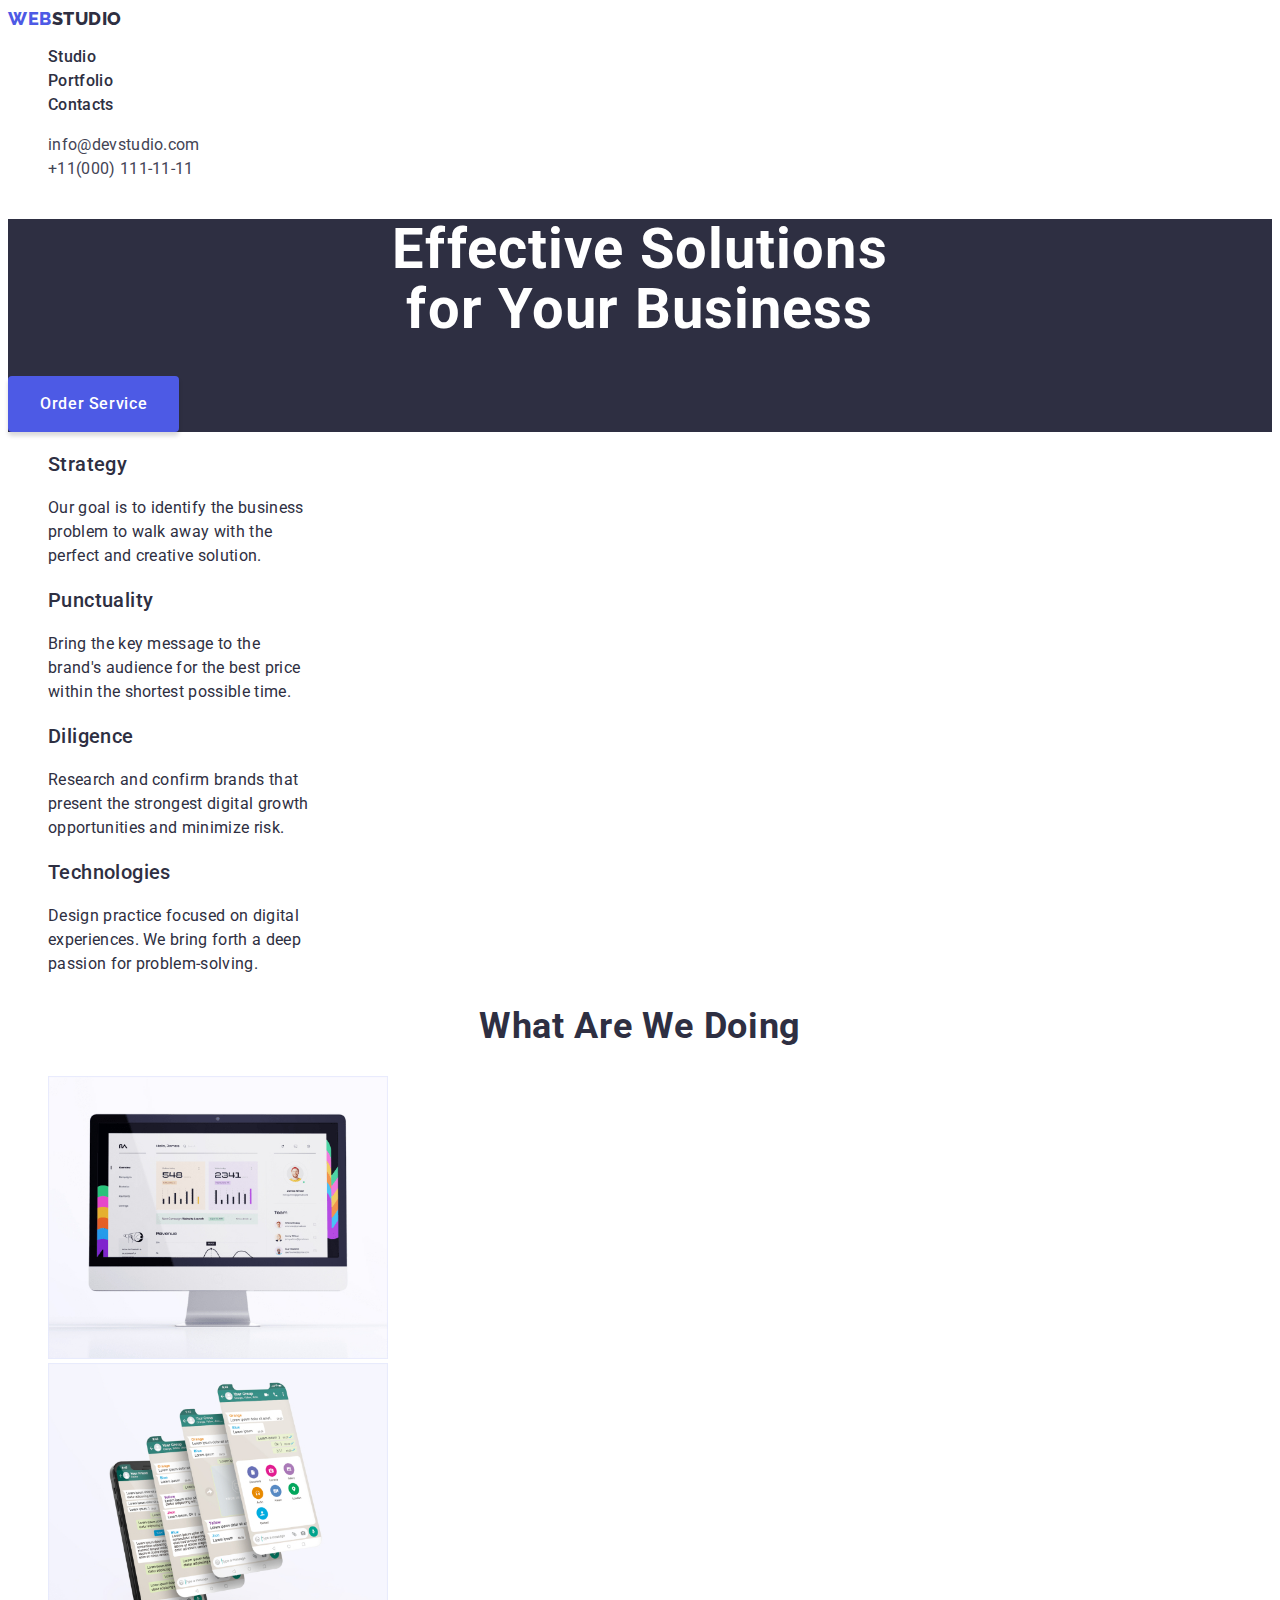
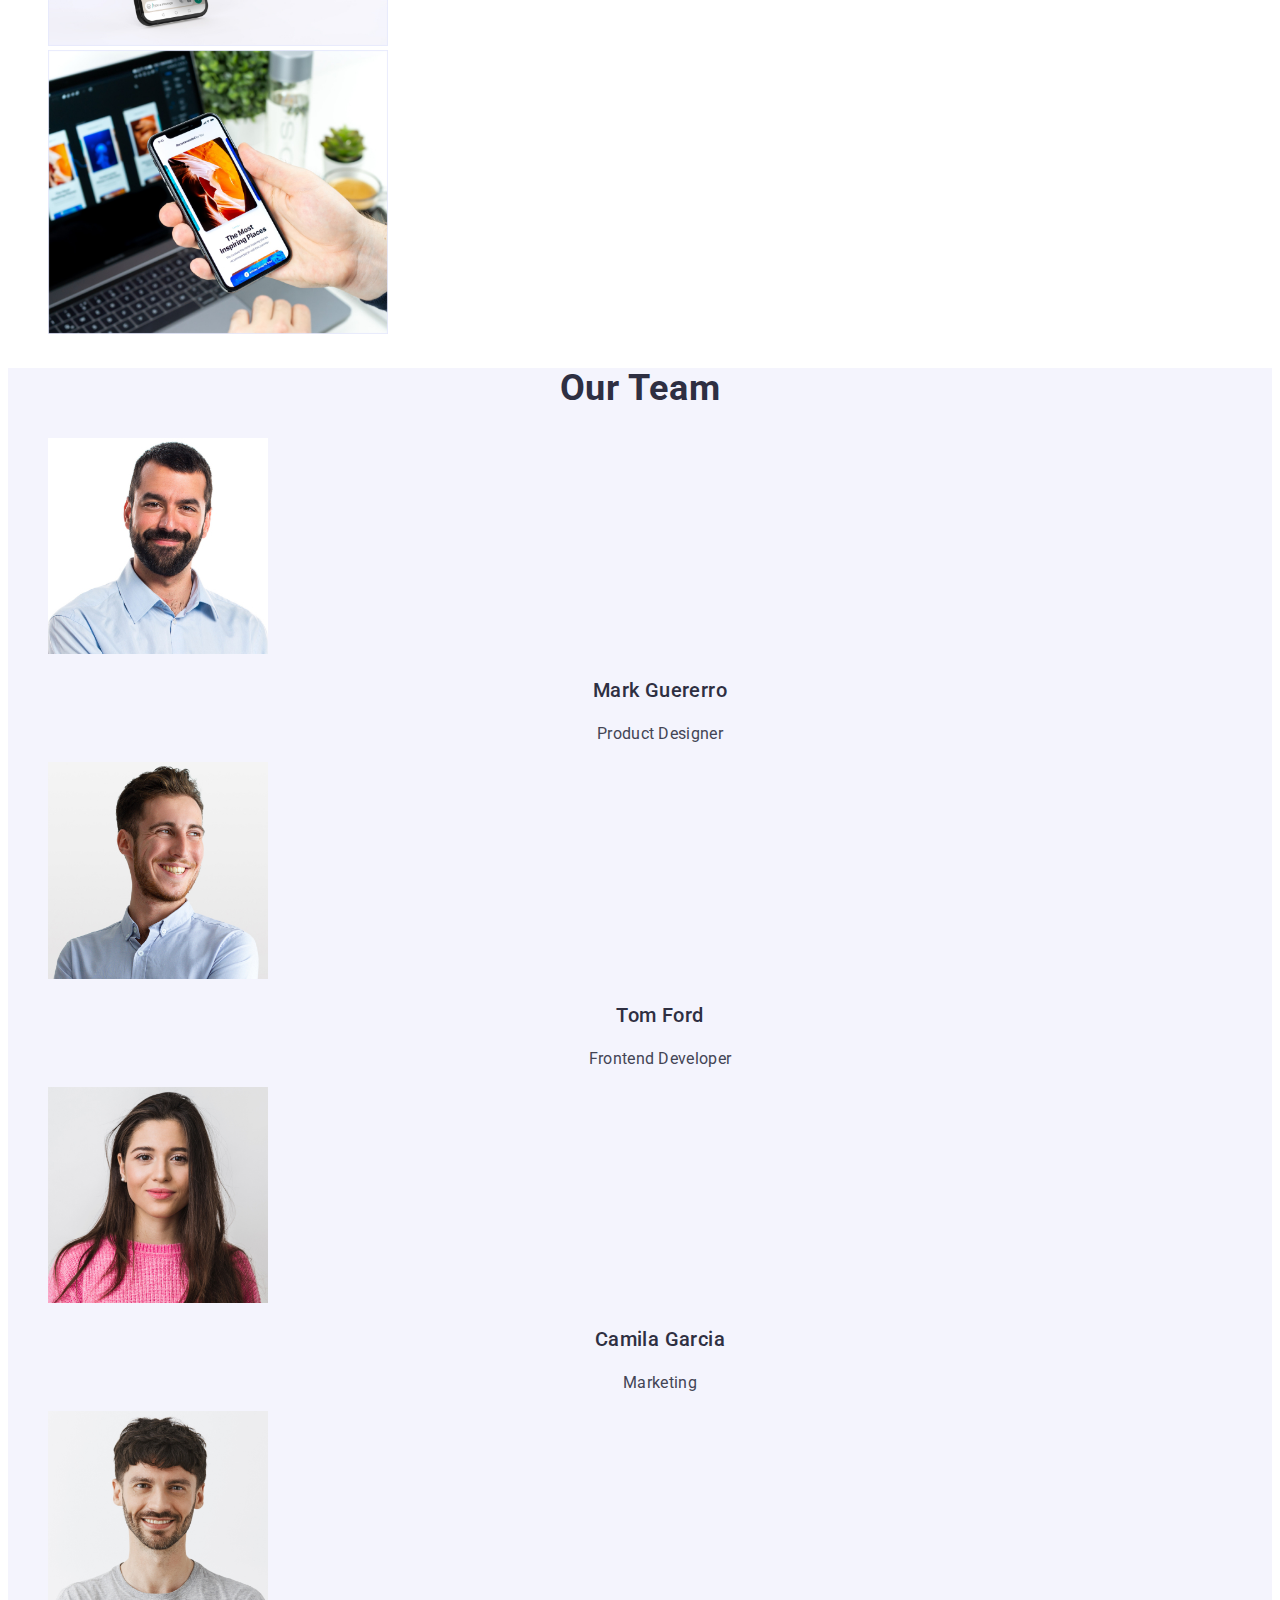
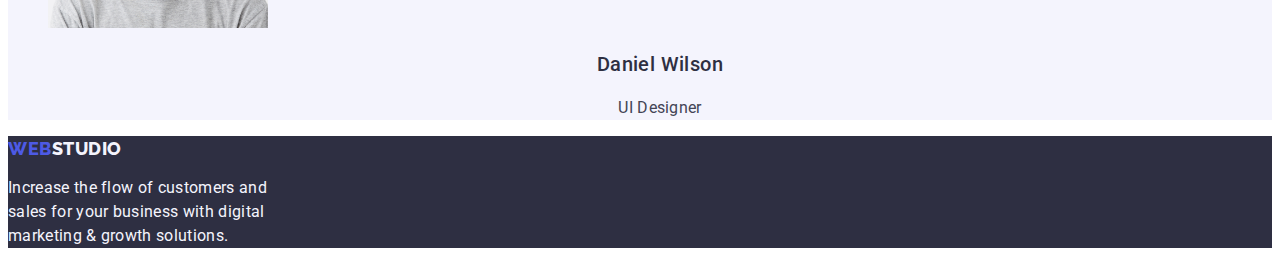
<file: index.html>
<!DOCTYPE html>
<html lang="en">

<head>
    <title>WebStudio</title>

    <link rel="stylesheet" href="./css/style.css">

    <link href="https://fonts.googleapis.com/css2?family=Raleway:wght@800&family=Roboto:wght@400;500;700;900&display=swap" rel="stylesheet">

</head>

<body>
    <header class="header">

        <a class="header-logo" href="index.html">
        
            <span class="iris">WEB</span>STUDIO
        
        </a>
        
        <nav class="nav">
        
            <ul class="nav-list">
        
                <li class="nav-list-item"> <a class="nav-link" href="https://bradcruise.github.io/goit-markup-hw-02/">Studio</a></li>
                <li class="nav-list-item"><a class="nav-link" href="portfolio.html">Portfolio</a></li>
                <li class="nav-list-item"><a class="nav-link" href="#">Contacts</a></li>
        
            </ul>
        </nav>
        
        <address class="address">
        
            <ul class="address-list">
        
                <li class="address-list-item"><a class="address-link" href="mailto:info@devstudio.com">info@devstudio.com</a>
                </li>
                <li class="address-list-item"><a class="address-link" href="tel:11-000-111-11-11">+11(000) 111-11-11</a></li>
        
            </ul>
        </address>

    </header>
    
    <main>
        
        <section class = "hero">

            <h1 class="hero-title"> Effective Solutions <br> for Your Business </h1>
            <button class="hero-button">Order Service</button>

        </section>
            

        <section class = "features">

            <h2 hidden class="features-title"> Features </h2>

            <ul class="features-list">

                <li class="features-item">

                    <h3 class="features-item-title"> Strategy </h3>

                    <p class="features-item-description"> Our goal is to identify the business <br>
                        problem to walk away with the <br>
                        perfect and creative solution.</p>
                </li>

                <li class="features-item">

                    <h3 class="features-item-title"> Punctuality </h3>

                    <p class="features-item-description"> Bring the key message to the<br>
                        brand's audience for the best price<br>
                        within the shortest possible time.</p>
                </li>
                
                <li class="features-item">

                    <h3 class="features-item-title"> Diligence </h3>

                    <p class="features-item-description"> Research and confirm brands that<br>
                        present the strongest digital growth<br>
                        opportunities and minimize risk.</p>
                </li>
                
                <li class="features-item">

                    <h3 class="features-item-title"> Technologies </h3>

                    <p class="features-item-description"> Design practice focused on digital<br>
                        experiences. We bring forth a deep<br>
                        passion for problem-solving.</p>
                </li>
            </ul>
            
            

        </section>
        
        
        <section class="services">

            <h2 class="services-title"> What Are We Doing </h2>
            
            <ul class = "services-item">
                <li class="services-item-image"><img src="images/imac.jpg" alt="imac" width="340"></li>
                <li class="services-item-image"><img src="images/mobilescreens.jpg" alt="mobilescreens" width="340"></li>
                <li class="services-item-image"><img src="images/iphone.jpg" alt="iphone" width="340"></li>
            </ul>

        </section>
        
        <section class = "teams">

            <h2 class="team-title"> Our Team </h2>
            
            <ul class = "team-list">
                <li class="team-list-item">
                    <img src="images/markguererro.jpg" alt="markguererro" width="220">
                    <h3 class = "team-name"> Mark Guererro </h3>
                    <p class = "team-jobs"> Product Designer </p>
                </li>

                <li class="team-list-item">
                    <img src="images/tomford.jpg" alt="tomford" width="220">
                    <h3 class="team-name"> Tom Ford </h3>
                    <p class="team-jobs"> Frontend Developer </p>
                </li>
                
                
                
                <li class="team-list-item">
                    <img src="images/camilagarcia.jpg" alt="camilagarcia" width="220">
                    <h3 class="team-name"> Camila Garcia </h3>
                    <p class="team-jobs"> Marketing </p>
                </li>
                
                
                
                <li class="team-list-item">
                    <img src="images/danielwilson.jpg" alt="danielwilson" width="220">
                    <h3 class="team-name"> Daniel Wilson </h3>
                    <p class="team-jobs"> UI Designer </p>
                </li>

            </ul>
            
        </section>
        
    </main>
    

    <footer class="footer">

        <a class="footer-logo" href="index.html">
        
            <span class="iris">WEB</span>STUDIO
        </a>

        <p class="footer-description"> Increase the flow of customers and<br>
            sales for your business with digital<br>
            marketing & growth solutions.</p>
            
    </footer>
    
</body>
</html>
</file>
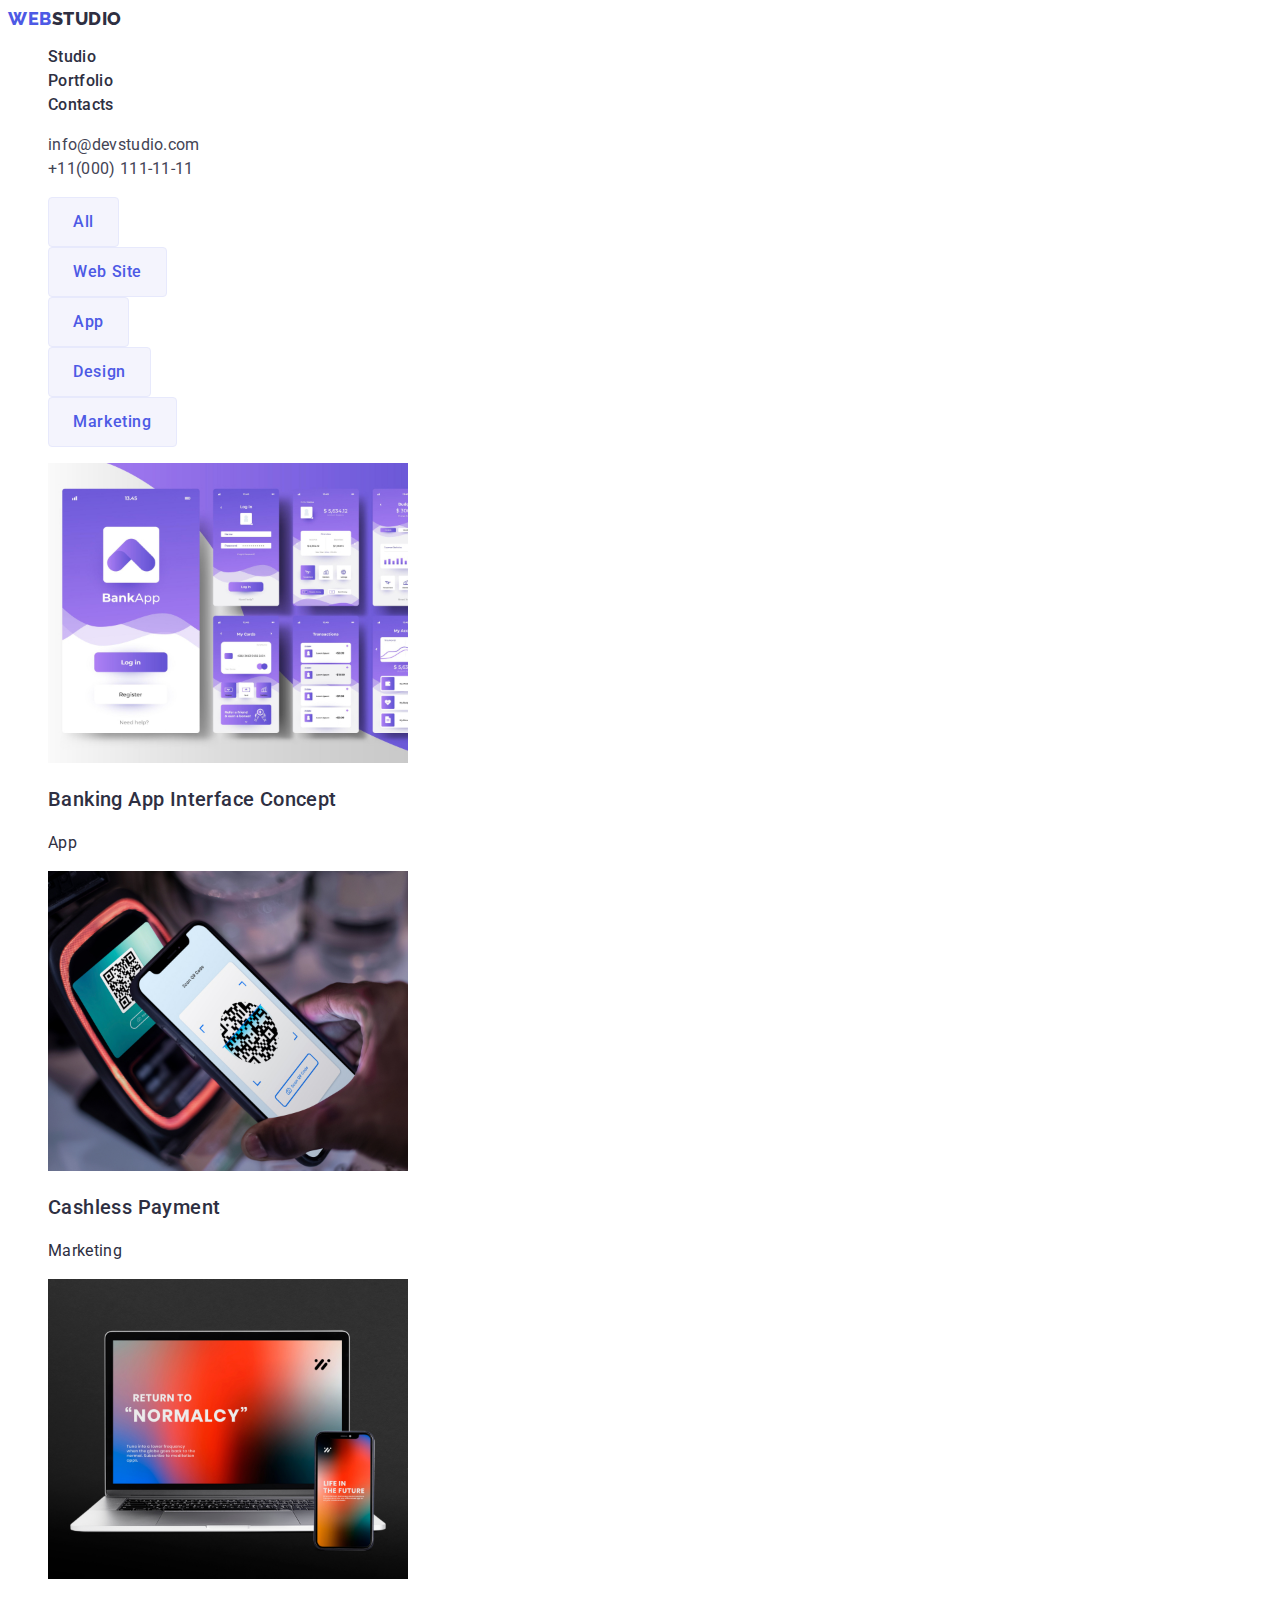
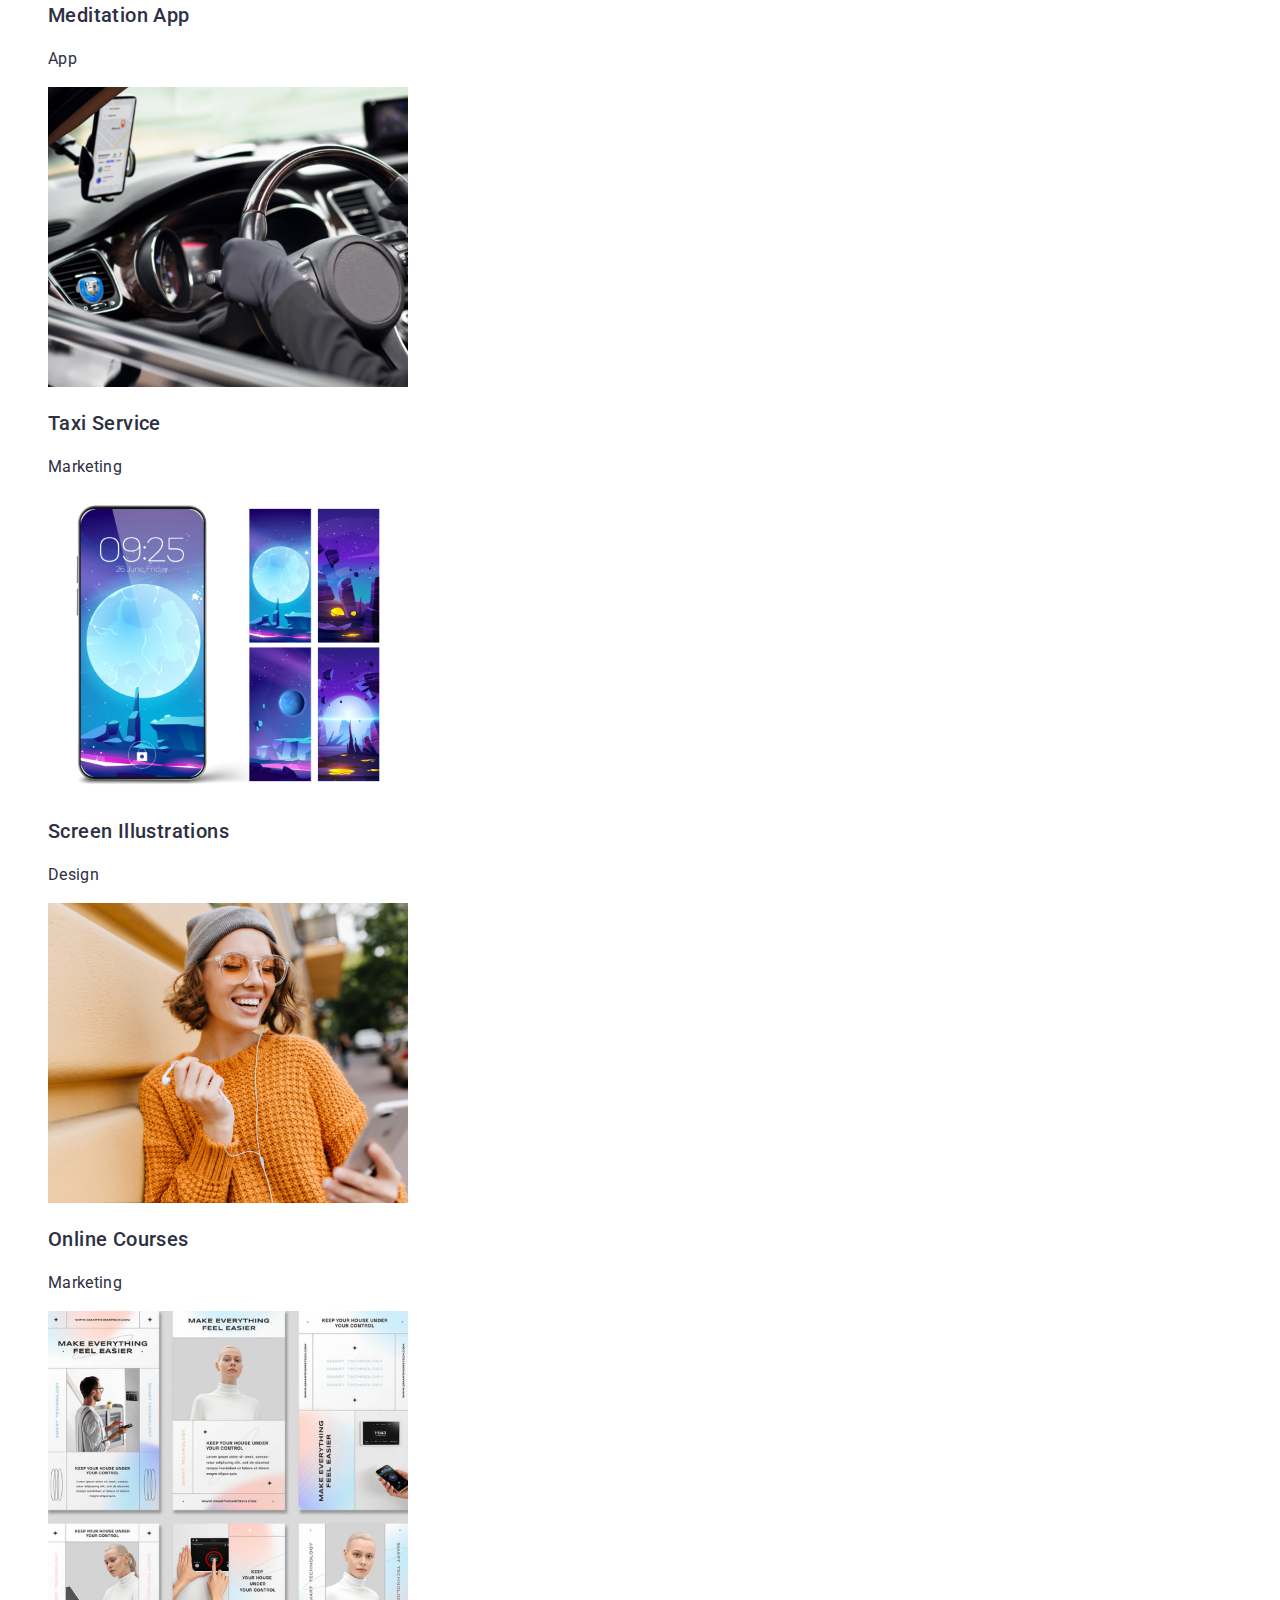
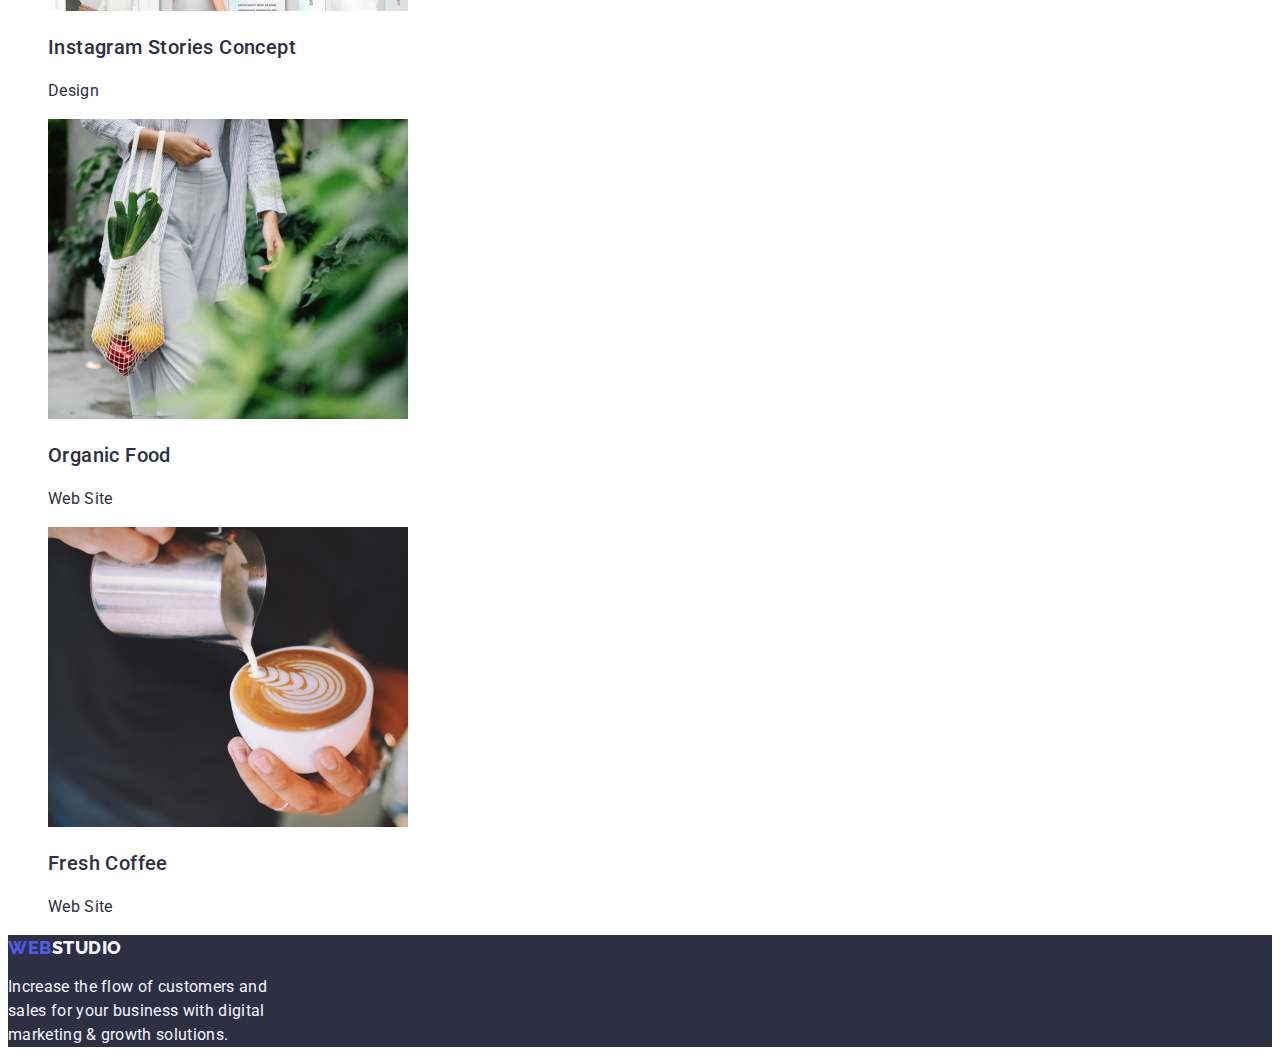
<file: portfolio.html>
<!DOCTYPE html>
<html lang="en">

<head>
    <title>WebStudio</title>

    <link rel="stylesheet" href="./css/style.css">

    <link
        href="https://fonts.googleapis.com/css2?family=Raleway:wght@800&family=Roboto:wght@400;500;700;900&display=swap"
        rel="stylesheet">

</head>

<body>
    <header class="header">

        <a class="header-logo" href="index.html">

            <span class="iris">WEB</span>STUDIO

        </a>

        <nav class="nav">

            <ul class="nav-list">

                <li class="nav-list-item"><a class="nav-link"
                        href="https://bradcruise.github.io/goit-markup-hw-02/">Studio</a>
                </li>
                <li class="nav-list-item"><a class="nav-link" href="portfolio.html">Portfolio</a></li>
                <li class="nav-list-item"><a class="nav-link" href="#">Contacts</a></li>

            </ul>
        </nav>

        <address class="address">

            <ul class="address-list">

                <li class="address-list-item"><a class="address-link"
                        href="mailto:info@devstudio.com">info@devstudio.com</a>
                </li>
                <li class="address-list-item"><a class="address-link" href="tel:11-000-111-11-11">+11(000) 111-11-11</a>
                </li>

            </ul>
        </address>

    </header>

    <main>
        
            <section class="filters">

                <h2 hidden class="filters-title"> Filters List </h2>

        <ul class="filters-list">

            <li>
                <button class="filters-item-button">All</button>
            </li>

            <li>
                <button class="filters-item-button">Web Site</button>
            </li>
            
            <li>
                <button class="filters-item-button">App</button>
            </li>

            <li>
                <button class="filters-item-button">Design</button>
            </li>
            
            <li>
                <button class="filters-item-button">Marketing</button>
            </li>

        </ul>

            </section>
    
    
        <section class="projects">
    
            <ul class = "projects-list">

                <li class = "projects-list-item">
                    
                    <img src="images/rowan-pcone.jpg" alt="rowan-pcone" width="360">
                    <h3 class="projects-list-title"> Banking App Interface Concept </h3>
                
                    <p class="projects-list-description"> App </p>
            
                </li>

                <li class = "projects-list-item">
                    <img src="images/rowan-pctwo.jpg" alt="rowan-pctwo" width="360">
                    <h3 class="projects-list-title"> Cashless Payment </h3>
                    <p class="projects-list-description"> Marketing </p>

                </li>

                <li class = "projects-list-item">
                    <img src="images/rowan-pcthree.jpg" alt="rowan-pcthree" width="360">
                    <h3 class="projects-list-title"> Meditation App </h3>
                    <p class="projects-list-description"> App </p>

                </li>

                <li class = "projects-list-item">
                    <img src="images/rotu-pcone.jpg" alt="rotu-pcone" width="360">
                    <h3 class="projects-list-title"> Taxi Service </h3>
                    <p class="projects-list-description"> Marketing </p>

                </li>

                <li class = "projects-list-item">
                    <img src="images/rotu-pctwo.jpg" alt="rotu-pctwo" width="360">
                    <h3 class="projects-list-title"> Screen Illustrations </h3>
                    <p class="projects-list-description"> Design </p>

                </li>

                <li class = "projects-list-item">
                    <img src="images/rotu-pcthree.jpg" alt="rotu-pcthree" width="360">
                    <h3 class="projects-list-title"> Online Courses </h3>
                    <p class="projects-list-description"> Marketing </p>

                </li>

                <li class = "projects-list-item">
                    <img src="images/rothree-pcone.jpg" alt="rothree-pcone" width="360">
                    <h3 class="projects-list-title"> Instagram Stories Concept </h3>
                    <p class="projects-list-description"> Design </p>

                </li>

                <li class = "projects-list-item">
                    <img src="images/rothree-pctwo.jpg" alt="rothree-pctwo" width="360">
                    <h3 class="projects-list-title"> Organic Food </h3>
                    <p class="projects-list-description"> Web Site </p>

                </li>

                <li class = "projects-list-item">
                    <img src="images/rothree-pcthree.jpg" alt="rothree-pcthree" width="360">
                    <h3 class="projects-list-title"> Fresh Coffee </h3>
                    <p class="projects-list-description"> Web Site </p>

                </li>

            </ul>
    
        </section>
    
    </main>

<footer class="footer">

    <a class="footer-logo" href="index.html">

        <span class="iris">WEB</span>STUDIO
    </a>

    <p class="footer-description"> Increase the flow of customers and<br>
        sales for your business with digital<br>
        marketing & growth solutions.</p>

</footer>

</body>
</html>
</file>
<file: css/style.css>
:root {

        --iris: #4D5AE5;
        --navy-blue: #2E2F42;
        --slate: #434455;
        --white: #FFF;
        --cloud: #F4F4FD;
        --ocean: #404BBF;
        --cornflower: #E7E9FC;

}

body {

        font-family: 'Roboto', sans-serif;
}

address {

        font-style: normal;
}

a {

        text-decoration: none;
}

li {

        list-style-type: none;
}

button {

        font-family: inherit;
        border: unset;
        outline: none;
        
}

.header-logo {

        height: 24px;
        align-items: center;
        flex-shrink: 0;

        color: var(--navy-blue);
        font-family: 'Raleway';
        font-size: 18px;
        font-weight: 800;
        line-height: 21px;
        letter-spacing: 0.54px;
        text-transform: uppercase;
        cursor: default;

}

.iris {

        color: var(--iris);

}

.nav {

        color: var(--navy-blue);
        font-size: 16px;
        font-weight: 500;
        line-height: 24px;
        letter-spacing: 0.32px;

}

.nav-list {

        
        color: var(--navy-blue);
        font-size: 16px;
        font-weight: 500;
        line-height: 24px;
        letter-spacing: 0.32px;
}

.nav-link {

        color: var(--navy-blue);
        cursor: default;
        
}

a.nav-link:hover {

        color: var(--ocean);
        
}


.address {

        color: var(--slate);
        font-size: 16px;
        line-height: 24px;
        letter-spacing: 0.32px;
        

}


.address-list-item {

        color: var(--slate);
        
      
}

.address-link {

        color: var(--slate);
        cursor: default;
      
}

a.address-link:hover {

        color: var(--ocean);

    }

.hero {

        background: var(--navy-blue);
}

.hero-title {

        color: var(--white);
        text-align: center;
        font-size: 56px;
        line-height: 60px;
        letter-spacing: 1.12px;
}

.hero-button {

     
        color: var(--white);
        background: var(--iris);
        
        font-size: 16px;
        font-weight: 500;
        line-height: 24px;
        letter-spacing: 0.64px;

        border-radius: 4px;
        padding: 16px 32px;
        gap: 10px;
        box-shadow: 0px 4px 4px 0px rgba(0, 0, 0, 0.15);
        
}

.hero-button:hover {

        color: var(--white);
        border-radius: 4px;
        background: var(--ocean, #404BBF);
        box-shadow: 0px 4px 4px 0px rgba(0, 0, 0, 0.15);
}

.features-item-title {

        color: var(--navy-blue);
        font-size: 20px;
        font-weight: 500;
        line-height: 24px;
        letter-spacing: 0.4px;
        
}

.features-item-description {

        color: var(--navy-blue);
        font-size: 16px;
        line-height: 24px;
        letter-spacing: 0.32px;

}

.services-title {

        color: var(--navy-blue);
        text-align: center;
        font-size: 36px;
        line-height: 40px;
        letter-spacing: 0.72px;
}

.teams {

        background: var(--cloud);
}

.team-title {

        color: var(--navy-blue);
        text-align: center;
        font-size: 36px;
        line-height: 40px;
        letter-spacing: 0.72px;
}

.team-name {

        color: var(--navy-blue);
        text-align: center;
        font-size: 20px;
        font-weight: 500;
        line-height: 24px;
        letter-spacing: 0.4px;
}

.team-jobs {

        color: var(--slate);
        text-align: center;
        font-size: 16px;
        line-height: 24px;
        letter-spacing: 0.32px;
}


footer {

        background: var(--navy-blue);
}


.footer-logo {

        display: inline-flex;
        height: 24px;
        align-items: center;
        flex-shrink: 0;

        color: var(--cloud);
        width: 71px;
        font-family: 'Raleway';
        font-size: 18px;
        font-weight: 800;
        line-height: 21px;
        letter-spacing: 0.54px;
        text-transform: uppercase;
        cursor: default;
}

.footer-description {

        color: var(--cloud);
        font-size: 16px;
        line-height: 24px;
        letter-spacing: 0.32px;
}


.filters-item-button {

        color: var(--iris);
        text-align: center;
        font-size: 16px;
        font-weight: 500;
        line-height: 24px;
        letter-spacing: 0.64px;
        
        border-radius: 4px;
        border: 1px solid var(--cornflower);
        background: var(--cloud);

        padding: 12px 24px;
        justify-content: center;
        align-items: center;

        cursor: pointer;
}

.filters-item-button:hover {

        color: var(--white);
        border-radius: 4px;
        border-color: var(--ocean);
        background: var(--ocean);
        box-shadow: 0px 2px 2px 0px rgba(0, 0, 0, 0.12), 0px 2px 1px 0px rgba(0, 0, 0, 0.08), 0px 3px 1px 0px rgba(0, 0, 0, 0.10);

}

.projects-list-title {

        color: var(--navy-blue);
        font-size: 20px;
        font-weight: 500;
        line-height: 24px;
        letter-spacing: 0.4px;
}

.projects-list-description {

        color: var(--navy-blue);
        font-size: 16px;
        line-height: 24px;
        letter-spacing: 0.32px;
}
</file>
